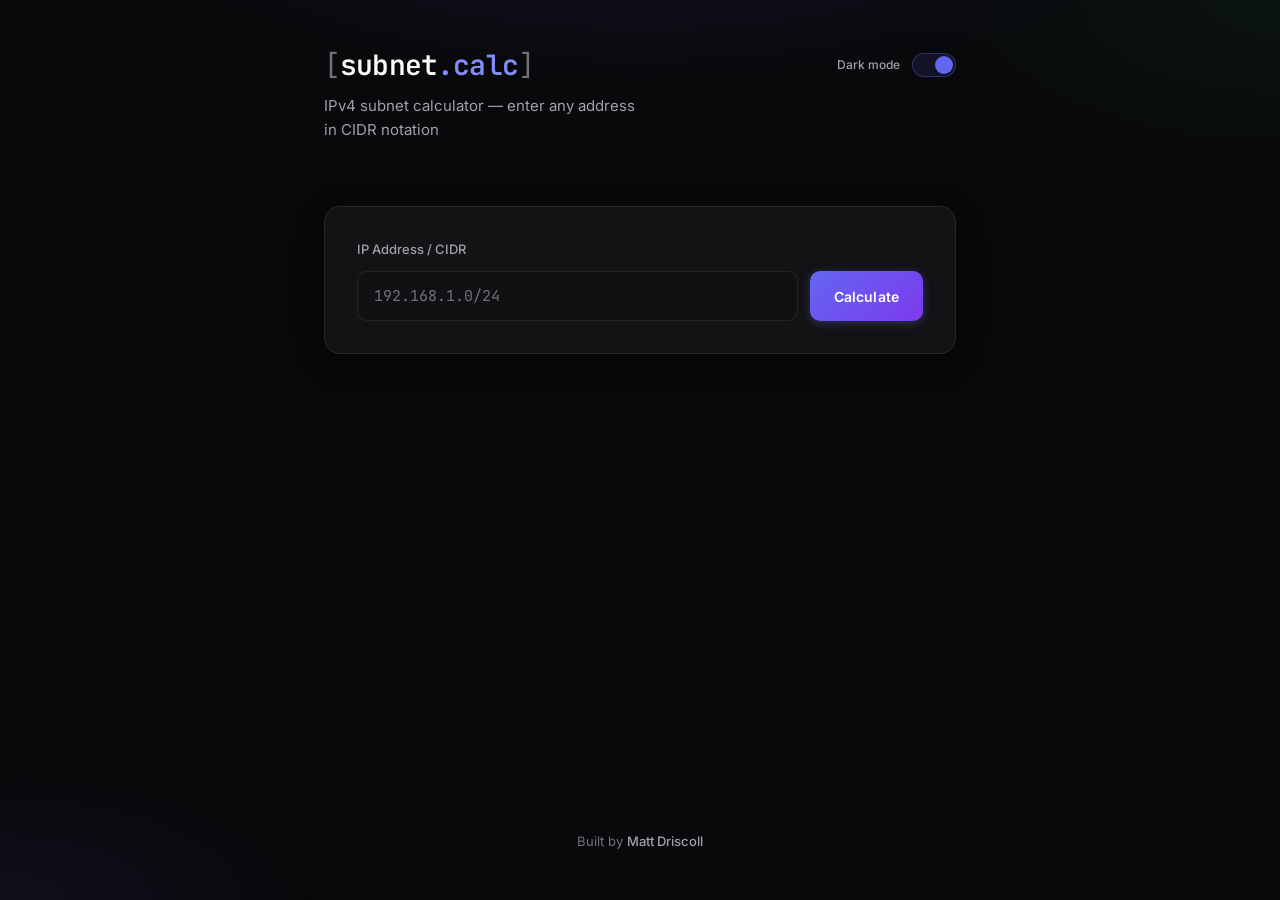
<file: index.html>
<!DOCTYPE html>
<html lang="en">
<head>
  <meta charset="UTF-8" />
  <meta name="viewport" content="width=device-width, initial-scale=1.0" />
  <meta name="theme-color" content="#09090b" />
  <meta name="description" content="IPv4 subnet calculator with full CIDR support — network address, broadcast, host range, and more." />
  <title>subnet.calc — IPv4 Subnet Calculator</title>
  <link rel="preconnect" href="https://fonts.googleapis.com" />
  <link rel="preconnect" href="https://fonts.gstatic.com" crossorigin />
  <link href="https://fonts.googleapis.com/css2?family=Inter:wght@400;500;600&family=JetBrains+Mono:wght@400;500;600&display=swap" rel="stylesheet" />
  <link rel="stylesheet" href="style.css" />
  <script>
    (function () {
      var theme = localStorage.getItem('subnetTheme');
      if (theme !== 'light' && theme !== 'dark') theme = 'dark';
      document.documentElement.setAttribute('data-theme', theme);
    })();
  </script>
</head>
<body>

  <div class="page">

    <header class="site-header">
      <div class="header-inner">
        <div class="header-top">
          <div class="logo">
            <span class="logo-bracket">[</span>subnet<span class="logo-accent">.calc</span><span class="logo-bracket">]</span>
          </div>
          <label class="theme-switch" for="themeToggle">
            <span class="theme-switch-label">Dark mode</span>
            <input
              type="checkbox"
              id="themeToggle"
              class="theme-switch-input"
              role="switch"
              aria-label="Dark mode"
              checked
            />
            <span class="theme-switch-track" aria-hidden="true">
              <span class="theme-switch-thumb"></span>
            </span>
          </label>
        </div>
        <p class="tagline">IPv4 subnet calculator — enter any address in CIDR notation</p>
      </div>
    </header>

    <main class="main">

      <section class="card input-card">
        <form id="subnetForm" novalidate>
          <label class="field-label" for="cidr">IP Address / CIDR</label>
          <div class="input-row">
            <input
              type="text"
              id="cidr"
              name="cidr"
              class="cidr-input"
              placeholder="192.168.1.0/24"
              autocomplete="off"
              spellcheck="false"
              required
            />
            <button type="submit" class="calc-btn">Calculate</button>
          </div>
          <p id="errorMsg" class="error-msg hidden" role="alert"></p>
        </form>
      </section>

      <section id="result" class="card result-card hidden" aria-live="polite">
        <h2 class="card-title">Results</h2>
        <ul id="resultList" class="result-list"></ul>
      </section>

      <section id="history" class="card history-card hidden">
        <div class="history-header">
          <h2 class="card-title">History</h2>
          <button id="clearHistory" class="clear-btn" type="button">Clear</button>
        </div>
        <ul id="historyList" class="history-list"></ul>
      </section>

    </main>

    <footer class="site-footer">
      <p>Built by <a href="https://github.com/mrdrisk" target="_blank" rel="noopener">Matt Driscoll</a></p>
    </footer>

  </div>

  <script src="subnet.js"></script>
  <script src="script.js"></script>

</body>
</html>
</file>
<file: style.css>
/* ── Design tokens ─────────────────────────────────────────────────────────── */
:root {
  --bg:            #09090b;
  --bg-elevated:   #111114;
  --surface:       rgba(24, 24, 27, 0.72);
  --surface-hover: rgba(39, 39, 42, 0.65);
  --border:        rgba(255, 255, 255, 0.08);
  --border-strong: rgba(255, 255, 255, 0.14);
  --accent:        #818cf8;
  --accent-strong: #6366f1;
  --accent-glow:   rgba(99, 102, 241, 0.35);
  --accent-dim:    rgba(99, 102, 241, 0.12);
  --green:         #34d399;
  --green-dim:     rgba(52, 211, 153, 0.12);
  --red:           #f87171;
  --red-dim:       rgba(248, 113, 113, 0.1);
  --text:          #fafafa;
  --text-muted:    #a1a1aa;
  --text-subtle:   #71717a;
  --mono:          'JetBrains Mono', ui-monospace, monospace;
  --sans:          'Inter', system-ui, sans-serif;
  --radius:        10px;
  --radius-lg:     16px;
  --radius-xl:     24px;
  --shadow-sm:     0 1px 2px rgba(0, 0, 0, 0.24);
  --shadow-md:     0 8px 32px rgba(0, 0, 0, 0.32);
  --shadow-glow:   0 0 0 1px rgba(99, 102, 241, 0.15), 0 12px 40px rgba(99, 102, 241, 0.12);
  --space-xs:      0.5rem;
  --space-sm:      0.75rem;
  --space-md:      1rem;
  --space-lg:      1.5rem;
  --space-xl:      2rem;
  --space-2xl:     3rem;
  --transition:    0.18s ease;
  --input-focus-bg: rgba(17, 17, 20, 0.95);
  --mesh-1: rgba(99, 102, 241, 0.18);
  --mesh-2: rgba(52, 211, 153, 0.06);
  --mesh-3: rgba(99, 102, 241, 0.08);
  --history-hover-border: rgba(99, 102, 241, 0.25);
}

html[data-theme="light"] {
  --bg:            #f4f4f5;
  --bg-elevated:   #ffffff;
  --surface:       rgba(255, 255, 255, 0.88);
  --surface-hover: rgba(244, 244, 245, 0.95);
  --border:        rgba(0, 0, 0, 0.08);
  --border-strong: rgba(0, 0, 0, 0.14);
  --accent:        #6366f1;
  --accent-strong: #4f46e5;
  --accent-glow:   rgba(79, 70, 229, 0.25);
  --accent-dim:    rgba(99, 102, 241, 0.1);
  --green:         #059669;
  --green-dim:     rgba(5, 150, 105, 0.1);
  --red:           #dc2626;
  --red-dim:       rgba(220, 38, 38, 0.08);
  --text:          #18181b;
  --text-muted:    #52525b;
  --text-subtle:   #a1a1aa;
  --shadow-sm:     0 1px 2px rgba(0, 0, 0, 0.06);
  --shadow-md:     0 8px 24px rgba(0, 0, 0, 0.08);
  --shadow-glow:   0 0 0 1px rgba(99, 102, 241, 0.12), 0 12px 32px rgba(99, 102, 241, 0.1);
  --input-focus-bg: #ffffff;
  --mesh-1: rgba(99, 102, 241, 0.1);
  --mesh-2: rgba(52, 211, 153, 0.08);
  --mesh-3: rgba(99, 102, 241, 0.06);
  --history-hover-border: rgba(99, 102, 241, 0.2);
}

/* ── Reset ─────────────────────────────────────────────────────────────────── */
*, *::before, *::after {
  box-sizing: border-box;
  margin: 0;
  padding: 0;
}

/* ── Base ──────────────────────────────────────────────────────────────────── */
html {
  font-size: 16px;
  scroll-behavior: smooth;
}

body {
  font-family: var(--sans);
  background: var(--bg);
  color: var(--text);
  min-height: 100vh;
  line-height: 1.6;
  -webkit-font-smoothing: antialiased;
  -moz-osx-font-smoothing: grayscale;
  transition: background var(--transition), color var(--transition);
}

body::before {
  content: '';
  position: fixed;
  inset: 0;
  background:
    radial-gradient(ellipse 80% 50% at 50% -20%, var(--mesh-1), transparent 60%),
    radial-gradient(ellipse 60% 40% at 100% 0%, var(--mesh-2), transparent 50%),
    radial-gradient(ellipse 50% 30% at 0% 100%, var(--mesh-3), transparent 50%);
  pointer-events: none;
  z-index: 0;
  transition: opacity var(--transition);
}

/* ── Layout ────────────────────────────────────────────────────────────────── */
.page {
  position: relative;
  z-index: 1;
  display: flex;
  flex-direction: column;
  min-height: 100vh;
  max-width: 680px;
  margin: 0 auto;
  padding: 0 var(--space-lg);
}

/* ── Header ────────────────────────────────────────────────────────────────── */
.site-header {
  padding: var(--space-2xl) 0 var(--space-xl);
  margin-bottom: var(--space-xl);
}

.header-inner {
  display: flex;
  flex-direction: column;
  gap: var(--space-sm);
}

.header-top {
  display: flex;
  align-items: center;
  justify-content: space-between;
  gap: var(--space-md);
}

/* ── Theme toggle ──────────────────────────────────────────────────────────── */
.theme-switch {
  display: inline-flex;
  align-items: center;
  gap: var(--space-sm);
  cursor: pointer;
  flex-shrink: 0;
  user-select: none;
}

.theme-switch-label {
  font-size: 0.75rem;
  font-weight: 500;
  color: var(--text-muted);
}

.theme-switch-input {
  position: absolute;
  width: 1px;
  height: 1px;
  padding: 0;
  margin: -1px;
  overflow: hidden;
  clip: rect(0, 0, 0, 0);
  white-space: nowrap;
  border: 0;
}

.theme-switch-track {
  position: relative;
  display: block;
  width: 2.75rem;
  height: 1.5rem;
  background: var(--bg-elevated);
  border: 1px solid var(--border-strong);
  border-radius: 999px;
  transition: background var(--transition), border-color var(--transition);
}

.theme-switch-thumb {
  position: absolute;
  top: 2px;
  left: 2px;
  width: calc(1.5rem - 6px);
  height: calc(1.5rem - 6px);
  background: var(--text-muted);
  border-radius: 50%;
  transition: transform var(--transition), background var(--transition);
}

.theme-switch-input:checked + .theme-switch-track {
  background: var(--accent-dim);
  border-color: rgba(99, 102, 241, 0.35);
}

.theme-switch-input:checked + .theme-switch-track .theme-switch-thumb {
  transform: translateX(1.25rem);
  background: var(--accent-strong);
}

.theme-switch-input:focus-visible + .theme-switch-track {
  outline: 2px solid var(--accent);
  outline-offset: 2px;
}

.logo {
  font-family: var(--mono);
  font-size: clamp(1.35rem, 4vw, 1.75rem);
  font-weight: 600;
  letter-spacing: -0.03em;
  color: var(--text);
  line-height: 1.2;
}

.logo-bracket {
  color: var(--text-subtle);
  font-weight: 400;
}

.logo-accent {
  color: var(--accent);
}

.tagline {
  font-size: 0.9375rem;
  color: var(--text-muted);
  font-weight: 400;
  max-width: 36ch;
}

/* ── Main ──────────────────────────────────────────────────────────────────── */
.main {
  flex: 1;
  display: flex;
  flex-direction: column;
  gap: var(--space-lg);
}

/* ── Cards ─────────────────────────────────────────────────────────────────── */
.card {
  background: var(--surface);
  border: 1px solid var(--border);
  border-radius: var(--radius-lg);
  padding: var(--space-xl);
  backdrop-filter: blur(12px);
  -webkit-backdrop-filter: blur(12px);
  box-shadow: var(--shadow-sm);
  transition: border-color var(--transition), box-shadow var(--transition);
}

.card:hover {
  border-color: var(--border-strong);
}

.card-title {
  font-size: 0.6875rem;
  font-family: var(--mono);
  font-weight: 600;
  text-transform: uppercase;
  letter-spacing: 0.12em;
  color: var(--text-subtle);
  margin-bottom: var(--space-lg);
}

/* ── Input form ────────────────────────────────────────────────────────────── */
.input-card {
  box-shadow: var(--shadow-md);
}

.field-label {
  display: block;
  font-size: 0.8125rem;
  font-weight: 500;
  color: var(--text-muted);
  margin-bottom: var(--space-sm);
}

.input-row {
  display: flex;
  gap: var(--space-sm);
}

.cidr-input {
  flex: 1;
  min-width: 0;
  background: var(--bg-elevated);
  border: 1px solid var(--border);
  border-radius: var(--radius);
  padding: 0.875rem 1rem;
  font-family: var(--mono);
  font-size: 0.9375rem;
  color: var(--text);
  outline: none;
  transition: border-color var(--transition), box-shadow var(--transition), background var(--transition);
}

.cidr-input::placeholder {
  color: var(--text-subtle);
}

.cidr-input:hover {
  border-color: var(--border-strong);
}

.cidr-input:focus {
  border-color: var(--accent-strong);
  box-shadow: 0 0 0 3px var(--accent-dim);
  background: var(--input-focus-bg);
}

.calc-btn {
  background: linear-gradient(135deg, var(--accent-strong), #7c3aed);
  color: #fff;
  font-family: var(--sans);
  font-size: 0.875rem;
  font-weight: 600;
  letter-spacing: 0.01em;
  border: none;
  border-radius: var(--radius);
  padding: 0.875rem 1.5rem;
  cursor: pointer;
  white-space: nowrap;
  box-shadow: 0 2px 8px var(--accent-glow);
  transition: transform var(--transition), box-shadow var(--transition), opacity var(--transition);
}

.calc-btn:hover {
  box-shadow: var(--shadow-glow);
  transform: translateY(-1px);
}

.calc-btn:active {
  transform: translateY(0);
  opacity: 0.92;
}

.calc-btn:focus-visible {
  outline: 2px solid var(--accent);
  outline-offset: 2px;
}

/* ── Error message ─────────────────────────────────────────────────────────── */
.error-msg {
  margin-top: var(--space-md);
  font-size: 0.8125rem;
  color: var(--red);
  background: var(--red-dim);
  border: 1px solid rgba(248, 113, 113, 0.22);
  border-radius: var(--radius);
  padding: var(--space-sm) var(--space-md);
}

/* ── Results ───────────────────────────────────────────────────────────────── */
.result-card {
  animation: fadeUp 0.28s ease;
}

.result-list {
  list-style: none;
  display: flex;
  flex-direction: column;
  gap: 1px;
  background: var(--border);
  border-radius: var(--radius);
  overflow: hidden;
  border: 1px solid var(--border);
}

.result-list li {
  display: flex;
  justify-content: space-between;
  align-items: center;
  gap: var(--space-lg);
  padding: 0.875rem 1.125rem;
  background: var(--bg-elevated);
  transition: background var(--transition);
}

.result-list li:hover {
  background: var(--surface-hover);
}

.result-list li:first-child {
  border-radius: calc(var(--radius) - 1px) calc(var(--radius) - 1px) 0 0;
}

.result-list li:last-child {
  border-radius: 0 0 calc(var(--radius) - 1px) calc(var(--radius) - 1px);
}

.result-label {
  font-size: 0.8125rem;
  color: var(--text-muted);
  font-weight: 500;
  flex-shrink: 0;
}

.result-value {
  font-family: var(--mono);
  font-size: 0.8125rem;
  font-weight: 500;
  color: var(--text);
  text-align: right;
  word-break: break-all;
}

.result-list li:last-child .result-value {
  color: var(--green);
}

/* ── History ─────────────────────────────────────────────────────────────────── */
.history-header {
  display: flex;
  justify-content: space-between;
  align-items: center;
  margin-bottom: var(--space-lg);
}

.history-header .card-title {
  margin-bottom: 0;
}

.clear-btn {
  font-family: var(--sans);
  font-size: 0.75rem;
  font-weight: 500;
  color: var(--text-muted);
  background: transparent;
  border: 1px solid var(--border);
  border-radius: 999px;
  padding: 0.375rem 0.875rem;
  cursor: pointer;
  transition: color var(--transition), border-color var(--transition), background var(--transition);
}

.clear-btn:hover {
  color: var(--red);
  border-color: rgba(248, 113, 113, 0.35);
  background: var(--red-dim);
}

.clear-btn:focus-visible {
  outline: 2px solid var(--accent);
  outline-offset: 2px;
}

.history-list {
  list-style: none;
  display: flex;
  flex-direction: column;
  gap: var(--space-xs);
}

.history-list li {
  display: flex;
  align-items: center;
  gap: var(--space-sm);
  padding: 0.75rem 1rem;
  border-radius: var(--radius);
  cursor: pointer;
  border: 1px solid transparent;
  background: var(--bg-elevated);
  transition: background var(--transition), border-color var(--transition), transform var(--transition);
}

.history-list li:hover {
  background: var(--accent-dim);
  border-color: var(--history-hover-border);
  transform: translateX(2px);
}

.history-input {
  font-family: var(--mono);
  font-size: 0.8125rem;
  color: var(--text);
  flex-shrink: 0;
}

.history-arrow {
  font-size: 0.75rem;
  color: var(--text-subtle);
  flex-shrink: 0;
}

.history-network {
  font-family: var(--mono);
  font-size: 0.8125rem;
  color: var(--accent);
  margin-left: auto;
  text-align: right;
}

/* ── Footer ────────────────────────────────────────────────────────────────── */
.site-footer {
  padding: var(--space-xl) 0 var(--space-2xl);
  margin-top: var(--space-xl);
  font-size: 0.8125rem;
  color: var(--text-subtle);
  text-align: center;
}

.site-footer a {
  color: var(--text-muted);
  text-decoration: none;
  font-weight: 500;
  transition: color var(--transition);
}

.site-footer a:hover {
  color: var(--accent);
}

/* ── Utility ───────────────────────────────────────────────────────────────── */
.hidden {
  display: none !important;
}

/* ── Animation ─────────────────────────────────────────────────────────────── */
@keyframes fadeUp {
  from {
    opacity: 0;
    transform: translateY(10px);
  }
  to {
    opacity: 1;
    transform: translateY(0);
  }
}

/* ── Responsive ────────────────────────────────────────────────────────────── */
@media (max-width: 540px) {
  .page {
    padding: 0 var(--space-md);
  }

  .site-header {
    padding: var(--space-xl) 0 var(--space-lg);
    margin-bottom: var(--space-lg);
  }

  .theme-switch-label {
    display: none;
  }

  .card {
    padding: var(--space-lg);
    border-radius: var(--radius);
  }

  .input-row {
    flex-direction: column;
  }

  .calc-btn {
    width: 100%;
    padding: 0.9375rem 1.5rem;
  }

  .result-list li {
    flex-direction: column;
    align-items: flex-start;
    gap: 0.25rem;
    padding: 0.875rem 1rem;
  }

  .result-value {
    text-align: left;
  }

  .history-list li {
    flex-wrap: wrap;
  }

  .history-network {
    width: 100%;
    margin-left: 0;
    text-align: left;
    padding-left: 0;
  }
}

@media (prefers-reduced-motion: reduce) {
  *, *::before, *::after {
    animation-duration: 0.01ms !important;
    animation-iteration-count: 1 !important;
    transition-duration: 0.01ms !important;
  }
}
</file>
